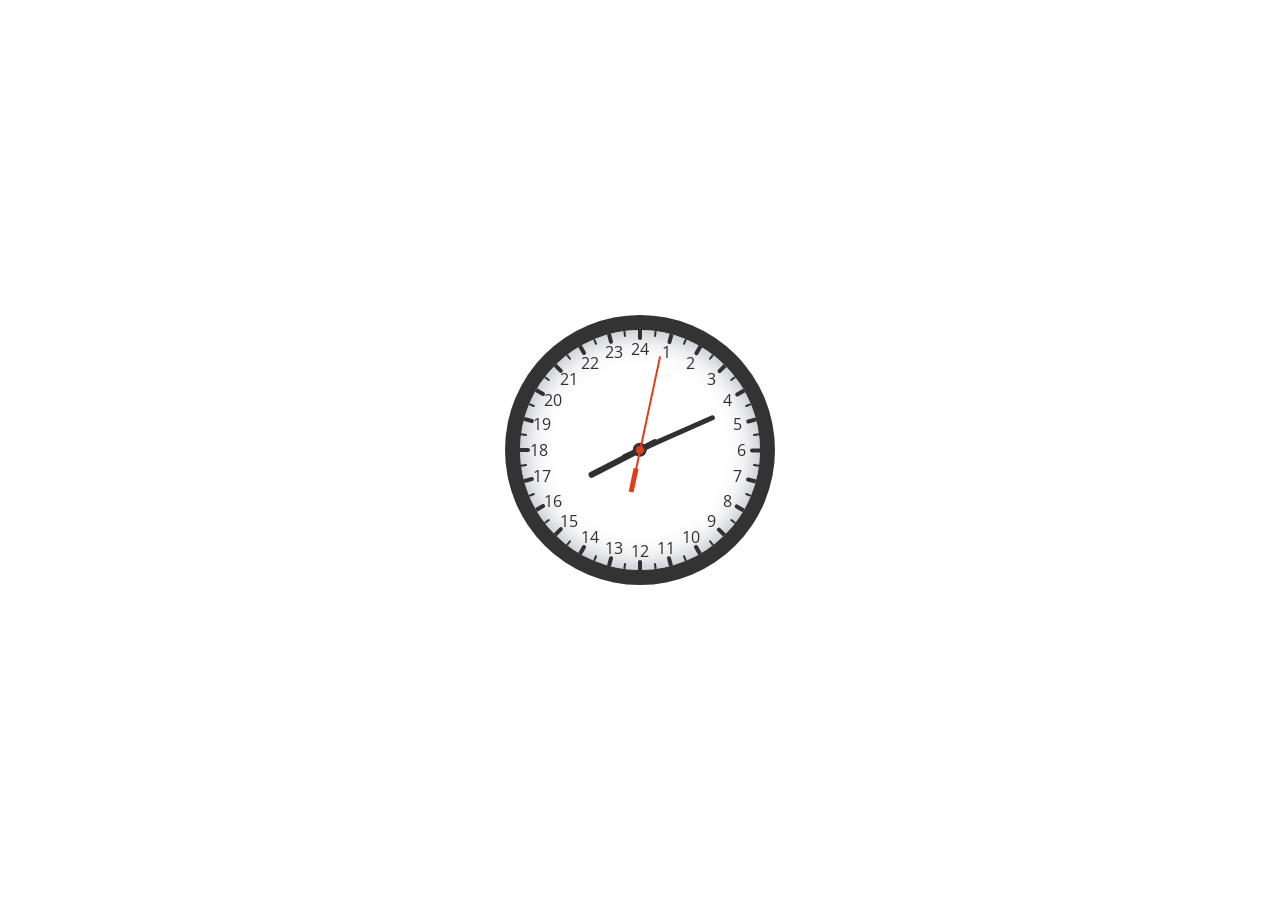
<file: Clock/index.html>
<!DOCTYPE html>
<html lang="en">
  <head>
    <meta charset="UTF-8" />
    <meta http-equiv="X-UA-Compatible" content="IE=edge" />
    <meta name="viewport" content="width=device-width, initial-scale=1.0" />
    <link rel="stylesheet" href="styles.css" />
    <script src="script.js" defer></script>
    <title>Za Absolute Clock!</title>
  </head>
  <body>
    <div class="clock-body">
      <div class="hours"></div>
      <div class="disc disc-top"></div>
      <div class="disc disc-bottom"></div>
      <div class="hand second"></div>
      <div class="hand minute"></div>
      <div class="hand hour"></div>
    </div>
  </body>
</html>
</file>
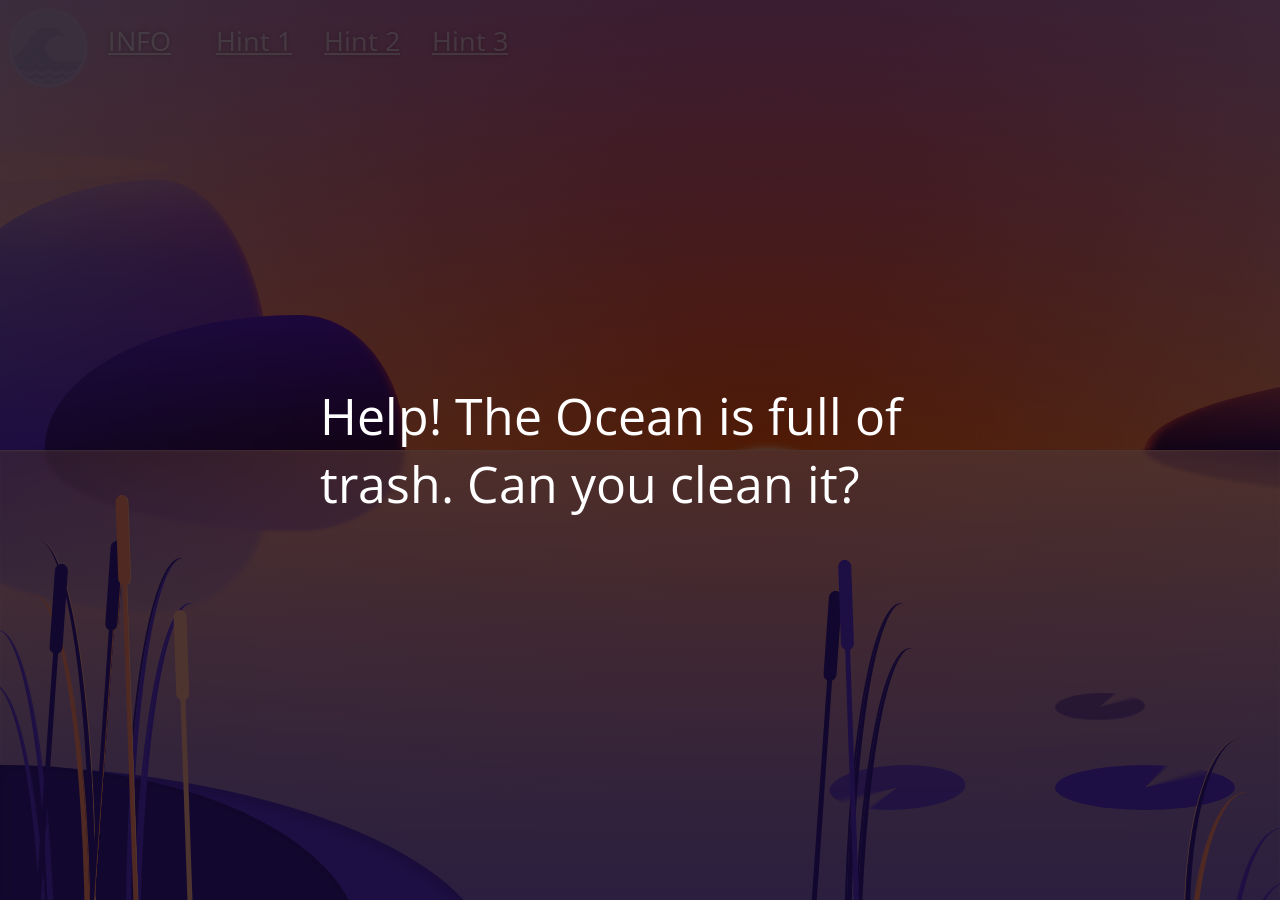
<file: Ocean/index.html>
<!DOCTYPE html>
<html lang="en">
  <head>
    <meta charset="UTF-8" />
    <meta http-equiv="X-UA-Compatible" content="IE=edge" />
    <meta name="viewport" content="width=device-width, initial-scale=1.0" />
    <link rel="preconnect" href="https://fonts.googleapis.com" />
    <link rel="preconnect" href="https://fonts.gstatic.com" crossorigin />
    <link
      href="https://fonts.googleapis.com/css2?family=Montserrat:wght@300;400;500;600;700;800;900&family=Open+Sans:wght@700&display=swap"
      rel="stylesheet"
    />
    <link rel="stylesheet" href="styles.css" />
    <script src="script.js" defer></script>
    <title>Ocean Life</title>
  </head>
  <body>
    <div class="logo"></div>
    <h3 class="trash-collected"></h1>
<div id="overlay" onclick="off()">
  <div id="text">Help! The Ocean is full of trash. Can you clean it?</div>
</div>
    <a href="#" class="tip info" onclick="on()">INFO</a>
    <a href="#" class="tip hint1">
      Hint 1
      <span class="tipText--bottom tipText">Text goes here!</span>
    </a>
    <a href="#" class="tip hint2">
      Hint 2
      <span class="tipText--bottom tipText">Text goes here!</span>
    </a>
    <a href="#" class="tip hint3">
      Hint 3
      <span class="tipText--bottom tipText">Text goes here!</span>
    </a>
    <h1 class="money"></h1>
    <div class="landscape">
      <div class="mountain"></div>
      <div class="mountain mountain-2"></div>
      <div class="mountain mountain-3"></div>
      <div class="sun-container sun-container-1"></div>
      <div class="sun-container">
        <div class="sun"></div>
      </div>
      <div class="cloud"></div>
      <div class="cloud cloud-1"></div>
      <div class="sun-container sun-container-reflection">
        <div class="sun"></div>
      </div>
      <div class="light"></div>
      <div class="light light-1"></div>
      <div class="light light-2"></div>
      <div class="light light-3"></div>
      <div class="light light-4"></div>
      <div class="light light-5"></div>
      <div class="light light-6"></div>
      <div class="light light-7"></div>
      <div class="water"></div>
      <div class="splash"></div>
      <div class="splash delay-1"></div>
      <div class="splash delay-2"></div>
      <div class="splash splash-4 delay-2"></div>
      <div class="splash splash-4 delay-3"></div>
      <div class="splash splash-4 delay-4"></div>
      <div class="splash splash-stone delay-3"></div>
      <div class="splash splash-stone splash-4"></div>
      <div class="splash splash-stone splash-5"></div>
      <div class="lotus lotus-1"></div>
      <div class="lotus lotus-2"></div>
      <div class="lotus lotus-3"></div>
      <div class="trash-container"></div>
      <div class="front">
        <div class="stone"></div>
        <div class="grass"></div>
        <div class="grass grass-1"></div>
        <div class="grass grass-2"></div>
        <div class="reed"></div>
        <div class="reed reed-1"></div>
      </div>
    </div>
  </body>
</html>
</file>
<file: Clock/styles.css>
/* Many thanks to the creator Khalid Saifullah Fuad */
@import url("https://fonts.googleapis.com/css2?family=Open+Sans:wght@700&display=swap");

:root {
  --hand-width: 0.5rem;
  --sec-hand: 6rem;
  --min-hand: calc(var(--sec-hand) * 0.85);
  --hour-hand: calc(var(--sec-hand) * 0.6);
  --clr-red: hsl(11, 79%, 49%);
  --clr-dark: hsl(0, 0%, 19%);
}

* {
  margin: 0;
  padding: 0;
  box-sizing: border-box;
}

body {
  height: 100vh;
  width: 100vw;
  display: grid;
  place-items: center;
  font-family: "Open Sans", sans-serif;
}

.clock-body {
  height: 15rem;
  width: 15rem;
  border-radius: 50%;
  position: relative;
  box-shadow: inset 0px 0px 30px #a6a9b4, 0 0 0 15px #333;
}

.disc {
  width: 0.5rem;
  height: 0.5rem;
  background: var(--clr-red);
  border-radius: 50%;
  z-index: 2;
  position: absolute;
  top: 50%;
  left: 50%;
  z-index: 2;
  transform: translateX(-50%) translateY(-50%);
}

.disc-bottom {
  width: 0.9rem;
  height: 0.9rem;
  background: #333;
  z-index: 1;
}

.hand {
  background: var(--clr-dark);
  border-radius: 15px 15px 0 0;
  position: absolute;
  bottom: 50%;
  left: 50%;
  transform-origin: bottom;
  transition: all 0.05s;
  transition-timing-function: cubic-bezier(0.1, 2.7, 0.58, 1);
}

.second {
  background: var(--clr-red);
  width: 0.1rem;
  height: var(--sec-hand);
  transform: translateX(-50%) rotate(0deg);
  z-index: 2;
}

.second::before {
  content: "";
  height: 1.5rem;
  width: 0.1rem;
  background: var(--clr-red);
  position: absolute;
  top: 100%;
}

.second::after {
  content: "";
  height: 1.5rem;
  width: 0.3rem;
  background: var(--clr-red);
  position: absolute;
  top: 120%;
  transform: translateX(-35%);
}

.minute {
  height: var(--min-hand);
  width: 0.3rem;
  transform: translateX(-50%) rotate(0deg);
  background: var(--clr-dark);
}

.minute::after {
  content: "";
  height: 1.2rem;
  width: 0.3rem;
  background: var(--clr-dark);
  position: absolute;
  top: 100%;
  border-radius: 0px 0px 10px 10px;
}

.hour {
  height: var(--hour-hand);
  width: 0.4rem;
  background: var(--clr-dark);
  transform: translateX(-50%) rotate(0deg);
  z-index: -1;
}

.hour::after {
  content: "";
  height: 1.2rem;
  width: 0.4rem;
  background: var(--clr-dark);
  position: absolute;
  top: 100%;
  border-radius: 0px 0px 10px 10px;
}

.hour-number {
  position: absolute;
  left: 50%;
  height: 7.5rem;
  transform-origin: bottom;
  padding: 0.5rem;
  color: var(--clr-dark);
  user-select: none;
  font-size: 1rem;
}

.minute-bar {
  position: absolute;
  left: 50%;
  width: 1rem;
  height: 7.5rem;
  transform-origin: bottom;
  transform: rotate(20deg) translateX(-50%);
}

.hour-number::before,
.minute-bar::before {
  content: "";
  position: absolute;
  left: 50%;
  right: 50%;
  top: 0px;
  border-radius: 0px 0px 15px 15px;
  transform: translateX(-50%);
  background: var(--clr-dark);
}

.hour-number::before {
  height: 10px;
  width: 4px;
}

.minute-bar::before {
  height: 6px;
  width: 2px;
}
</file>
<file: Ocean/styles.css>
*,
*::before,
*::after {
  font-family: "Open Sans", sans-serif;
  user-select: none;
}

body {
  margin: 0;
}

.logo {
  z-index: 100;
  position: absolute;
  top: 0.5rem;
  left: 0.5rem;
  width: 5rem;
  height: 5rem;
  border-radius: 100%;
  overflow: hidden;
}

.logo::before {
  content: "!";
  background: url(imgs/team-seas-logo.png);
  position: absolute;
  width: 100%;
  height: 100%;
  background-size: cover;
}

.logo::after {
  content: "";
  position: absolute;
  background-color: hsla(290, 31%, 67%, 0.9);
  width: 200%;
  height: 200%;
  bottom: 0;
  left: -50%;
  border-radius: 35%;
  animation: waves 5s ease-in-out alternate infinite;
}

@keyframes waves {
  to {
    transform: translateY(-50%) rotate(540deg);
  }
}

.money {
  z-index: 100;
  font-size: 6vmin;
  position: absolute;
  bottom: 50vh;
  left: 50vmin;
  color: white;
  margin: 0;
  opacity: 50%;
  text-shadow: 0 0 5px hsla(0, 0%, 0%, 0.5);
}

.trash-container {
  position: absolute;
  width: 100%;
  height: 50vh;
  bottom: 0;
  left: 0;
}

.trash {
  position: absolute;
  opacity: 0.75;
  animation: bob 2s ease-in-out infinite alternate;
}

@keyframes bob {
  from {
    transform: rotate(var(--rotation)) translateY(1vh);
  }
  to {
    transform: rotate(calc(var(--rotation) + 10deg)) translateY(0);
  }
}

.trash-collected {
  z-index: 100;
  font-size: 3vmin;
  position: absolute;
  bottom: 90vh;
  right: 10vmin;
  color: white;
  margin: 0;
  opacity: 50%;
  text-shadow: 0 0 5px hsla(0, 0%, 0%, 0.5);
}

.fadeOut {
  animation: fadeOut 12s linear;
}

@keyframes fadeOut {
  from {
    opacity: 0.5;
  }
  to {
    opacity: 0;
  }
}

.tip {
  z-index: 100;
  font-size: 3vmin;
  color: white;
  margin: 0;
  opacity: 50%;
  text-shadow: 0 0 5px hsla(0, 0%, 0%, 0.5);
}

.hint1 {
  position: absolute;
  bottom: 93.5vh;
  left: 24vmin;
}

.hint2 {
  position: absolute;
  bottom: 93.5vh;
  left: 36vmin;
}

.hint3 {
  position: absolute;
  bottom: 93.5vh;
  left: 48vmin;
}

.info {
  position: absolute;
  bottom: 93.5vh;
  left: 12vmin;
}

/* CSS TOOLTIP */
.tipText {
  opacity: 0;
  pointer-events: none;
  visibility: hidden;
  z-index: 100;
  -webkit-transition: 0.3s ease-in-out;
  -moz-transition: 0.3s ease-in-out;
  -o-transition: 0.3s ease-in-out;
  transition: 0.3s;
}

.tip:hover .tipText {
  opacity: 1;
  visibility: visible;
}

.tipText {
  background-color: #222;
  background-color: rgba(0, 0, 0, 0.85);
  color: #fff;
  font-size: 2vmin;
  padding: 6px 10px;
  position: absolute;
  text-align: center;
  text-decoration: none;
  text-shadow: none;
  z-index: 100;
  -webkit-border-radius: 3px;
  -moz-border-radius: 3px;
  -o-border-radius: 3px;
  border-radius: 3px;
  -webkit-box-shadow: 0 2px 8px rgba(0, 0, 0, 0.2);
  -moz-box-shadow: 0 2px 8px rgba(0, 0, 0, 0.2);
  -o-box-shadow: 0 2px 8px rgba(0, 0, 0, 0.2);
  box-shadow: 0 2px 8px rgba(0, 0, 0, 0.2);
}

.tipText--bottom {
  top: 130%;
  left: 50%;
  margin-top: -10px;
  margin-left: -60px;
  width: 100px;
}

.tipText--bottom:after {
  border-bottom: 5px solid #222;
  border-left: 5px solid transparent;
  border-right: 5px solid transparent;
  top: -5px;
  left: 50%;
  margin-left: -5px;
}

.tip:hover .tipText--bottom {
  margin-top: 0;
}

#overlay {
  position: fixed;
  display: none;
  width: 100%;
  height: 100%;
  top: 0;
  left: 0;
  right: 0;
  bottom: 0;
  background-color: rgba(0, 0, 0, 0.692);
  z-index: 999;
  cursor: pointer;
}

#text {
  position: absolute;
  top: 50%;
  left: 50%;
  font-size: 50px;
  color: white;
  transform: translate(-50%, -50%);
  -ms-transform: translate(-50%, -50%);
}

/* CodePen CSS start */
:root {
  --v1: #be91c6;
  --v2: #8a65cc;
  --v3: #5e30d9;
  --transparentv3: #5e30d900;
  --v4: #3b1895;
  --s1: #fea798;
  --s2: #ff846e;
  --cloud: #fea798;
}

.landscape:after,
.landscape:before,
.landscape *,
.landscape *:after,
.landscape *:before {
  position: absolute;
}

.front {
  z-index: 1;
  bottom: 0;
  left: 0;
  right: 0;
}

.landscape {
  height: 100vh;
  background-image: linear-gradient(var(--v1), var(--s1), var(--v1));
  position: relative;
  z-index: 1;
  overflow: hidden;
}

.mountain {
  border-radius: 180% 80% 0% 0%/60vmin 60vmin 0% 0%;
  width: 40vmin;
  height: 30vmin;
  bottom: 50%;
  left: -10vmin;
  background: var(--s1);
  background-image: linear-gradient(var(--v1), var(--v2) 30%, var(--v3));
  box-shadow: inset -10px 0 10px -10px var(--s1);
}
.mountain:before {
  content: "";
  bottom: 0;
  width: inherit;
  height: inherit;
  background: inherit;
  border-radius: inherit;
  transform-origin: bottom center;
  transform: scaleX(1) scaleY(-0.6);
  filter: blur(3px);
}

.mountain-2 {
  left: 5vmin;
  height: 15vmin;
  width: 40vmin;
  box-shadow: inset -15px 0 10px -14px var(--s1);
  border-radius: 120% 50% 0% 0%/25vmin 25vmin 0% 0%;
  background-image: linear-gradient(var(--v3), var(--v4));
}

.mountain-3 {
  border-radius: 80% 0% 0 0/100% 100% 0 0;
  right: -85vmin;
  width: 100vmin;
  left: auto;
  height: 12vmin;
  color: var(--v3);
  background-image: linear-gradient(var(--s1), var(--v4));
  box-shadow: inset 15px 0 10px -10px var(--s1);
}

.mountain-3:after {
  content: "";
  border-radius: 60% 0 0 0/100% 0 0 0;
  background: inherit;
  width: 100%;
  height: 0;
  bottom: 0;
  right: 20%;
}

.lotus {
  width: 10vmin;
  height: 5vmin;
  background: conic-gradient(
    var(--v3) 0deg 40deg,
    var(--transparentv3) 50deg 70deg,
    var(--v3) 80deg
  );
  border-radius: 50%;
}

.lotus-1 {
  bottom: 10vmin;
  right: 5vmin;
  width: 20vmin;
}

.lotus-2 {
  bottom: 20vmin;
  right: 15vmin;
  height: 3vmin;
  transform: skew(-10deg);
  opacity: 0.5;
  mix-blend-mode: multiply;
}

.lotus-3 {
  bottom: 10vmin;
  right: 35vmin;
  transform: rotate(180deg) skew(-20deg);
  opacity: 0.8;
  width: 15vmin;
}

.cloud {
  width: 80vmin;
  height: 6vmin;
  background: currentcolor;
  color: var(--cloud);
  top: 24vmin;
  left: 20vmin;
  border-radius: 50%;
  box-shadow: 30vmin 0.5vmin 0 -1vmin currentcolor,
    -25vmin 0 0 -0.6vmin currentcolor;
  opacity: 0.3;
  transform: translate3d(-150vmin, 0, 0);
  -webkit-animation: clouds 120s infinite;
  animation: clouds 120s infinite;
  -webkit-animation-delay: -10s;
  animation-delay: -10s;
}

@-webkit-keyframes clouds {
  50% {
    transform: translate3d(0, 0, 0);
  }
  100% {
    transform: translate3d(150vmin, 0, 0);
  }
}

@keyframes clouds {
  50% {
    transform: translate3d(0, 0, 0);
  }
  100% {
    transform: translate3d(150vmin, 0, 0);
  }
}
.cloud-1 {
  left: 60vmin;
  top: 15vmin;
  opacity: 0.2;
  filter: blur(1px);
  -webkit-animation-delay: 0;
  animation-delay: 0;
  -webkit-animation-duration: 100s;
  animation-duration: 100s;
}

.water {
  top: 50%;
  bottom: 0;
  left: 0;
  right: 0;
  background: linear-gradient(#fea79855, var(--v2));
  overflow: hidden;
  box-shadow: inset 0 1px 4px -3px white;
}

.stone {
  bottom: -5vh;
  left: 0;
  height: 20vmin;
  width: 40vmin;
  background: var(--v4);
  box-shadow: inset 0 0 20px -5px rgba(0, 0, 0, 0.2);
  border-radius: 0% 200% 0 0/0% 200%;
}

.stone:after {
  content: "";
  background: var(--v3);
  width: 100%;
  height: 100%;
  right: -15%;
  border-radius: inherit;
  z-index: -1;
  transform: scaleX(1.3) skew(10deg);
  box-shadow: inset 0 0 20px -5px rgba(0, 0, 0, 0.4);
}

.grass {
  height: 40vmin;
  width: 10vmin;
  border-radius: 0 60% 0 0/0 100% 0 0;
  bottom: 0;
  border-right: 5px solid var(--v4);
  box-shadow: 1px 0 0 var(--s1);
  filter: drop-shadow(-0.5vmin 6vmin 0 var(--s2))
    drop-shadow(-4.5vmin 10vmin 0 var(--v3));
}

.grass-1 {
  left: 14vmin;
  bottom: -2vmin;
  transform: scaleX(-1);
  box-shadow: 2px 0 0 var(--v4);
  border-color: var(--v3);
  filter: drop-shadow(-1vmin 5vmin 0 var(--v3))
    drop-shadow(-80vmin 5vmin 0 var(--v4));
}

.grass-2 {
  right: 0;
  left: auto;
  height: 20vmin;
  bottom: -2vmin;
  transform: scaleX(-1);
}

.sun {
  background: white;
  border-radius: 50%;
  width: 20vmin;
  height: 20vmin;
  left: calc(60% - 10vmin);
  top: 100%;
  transform: translate3d(0, 0, 0);
  -webkit-animation: rise 20s infinite;
  animation: rise 20s infinite;
  box-shadow: 0 0 10px white;
}

.reed {
  height: 40vmin;
  width: 0.5vmin;
  bottom: 0;
  left: 10vmin;
  color: var(--v4);
  background: currentColor;
  transform-origin: bottom center;
  transform: rotate(4deg);
  box-shadow: inset -1px 0 0 var(--s2), -6vmin 3vmin 0 0, 80vmin 0 0 0;
  -webkit-animation: verticalise 20s infinite;
  animation: verticalise 20s infinite;
}

.reed-1 {
  color: var(--s2);
  left: 15vmin;
  height: 50vmin;
  bottom: -5vmin;
  transform: rotate(-2deg);
  -webkit-animation: verticalise-1 20s infinite;
  animation: verticalise-1 20s infinite;
  box-shadow: inset -1px 0 0 var(--s1), 6vmin 13vmin 0 0 var(--s1),
    80vmin 10vmin 0 0 var(--v3);
}

.reed:after {
  content: "";
  width: 1.5vmin;
  height: 10vmin;
  background: currentcolor;
  border-radius: 0.75vmin;
  top: 0;
  left: -0.5vmin;
  box-shadow: inherit;
}

@-webkit-keyframes verticalise {
  0%,
  10% {
    transform: rotate(4deg);
  }
  30%,
  70% {
    transform: rotate(0);
  }
}

@keyframes verticalise {
  0%,
  10% {
    transform: rotate(4deg);
  }
  30%,
  70% {
    transform: rotate(0);
  }
}
@-webkit-keyframes verticalise-1 {
  0%,
  10% {
    transform: rotate(-2deg);
  }
  45%,
  70% {
    transform: rotate(0) translateY(-6vmin);
  }
}
@keyframes verticalise-1 {
  0%,
  10% {
    transform: rotate(-2deg);
  }
  45%,
  70% {
    transform: rotate(0) translateY(-6vmin);
  }
}
@-webkit-keyframes rise {
  100% {
    transform: translate3d(0, -100vh, 20vmin);
  }
}
@keyframes rise {
  100% {
    transform: translate3d(0, -100vh, 20vmin);
  }
}
@-webkit-keyframes rise-reflection {
  30% {
    opacity: 0;
    transform: translate3d(0, 5vmin, 0);
  }
  100% {
    opacity: 0;
    transform: translate3d(0, 80vmin, 0);
  }
}
@keyframes rise-reflection {
  30% {
    opacity: 0;
    transform: translate3d(0, 5vmin, 0);
  }
  100% {
    opacity: 0;
    transform: translate3d(0, 80vmin, 0);
  }
}
.sun-container {
  overflow: hidden;
  width: 100%;
  height: 50%;
}

.sun-container-1:after {
  content: "";
  left: 0;
  right: 0;
  top: 0;
  bottom: 0;
  background: radial-gradient(circle at 60% 100%, var(--s2), transparent);
  -webkit-animation: fade 20s infinite;
  animation: fade 20s infinite;
  mix-blend-mode: color-burn;
}

@-webkit-keyframes fade {
  10% {
    opacity: 1;
  }
  30%,
  70% {
    opacity: 0;
  }
}

@keyframes fade {
  10% {
    opacity: 1;
  }
  30%,
  70% {
    opacity: 0;
  }
}
.sun-container-reflection {
  top: 50%;
  background: radial-gradient(circle at 60% 0%, var(--s2), transparent);
}

.sun-container-reflection .sun {
  background: linear-gradient(white, rgba(255, 255, 255, 0));
  box-shadow: none;
  filter: blur(5px);
  opacity: 1;
  top: 0;
  transform: translate3d(0, -20vmin, 0);
  -webkit-animation-name: rise-reflection;
  animation-name: rise-reflection;
}

.light {
  height: 0.5vmin;
  width: 20vmin;
  background: white;
  left: 20%;
  right: 0;
  margin: auto;
  top: calc(50% + 1vmin);
  -webkit-animation: light 20s infinite;
  animation: light 20s infinite;
  opacity: 0;
  transform: scaleX(0.1) translate3d(0%, 0, 0);
  border-radius: 0.25vh;
  filter: blur(1px);
}

@-webkit-keyframes light {
  5% {
    opacity: 1;
    transform: scaleX(1);
  }
  10% {
    opacity: 0.6;
    transform: scaleX(1) translate3d(5%, 0, 0);
  }
  15% {
    opacity: 0.6;
    transform: scaleX(1) translate3d(-5%, 0, 0);
  }
  20% {
    opacity: 0;
    transform: scaleX(0.1) translate3d(0, 0, 0);
  }
}
@keyframes light {
  5% {
    opacity: 1;
    transform: scaleX(1);
  }
  10% {
    opacity: 0.6;
    transform: scaleX(1) translate3d(5%, 0, 0);
  }
  15% {
    opacity: 0.6;
    transform: scaleX(1) translate3d(-5%, 0, 0);
  }
  20% {
    opacity: 0;
    transform: scaleX(0.1) translate3d(0, 0, 0);
  }
}
.light-1 {
  top: calc(50% + 2vmin);
  -webkit-animation-delay: 0.5s;
  animation-delay: 0.5s;
}

.light-2 {
  top: calc(50% + 3vmin);
  width: 18vmin;
  -webkit-animation-delay: 1s;
  animation-delay: 1s;
}

.light-3 {
  top: calc(50% + 4vmin);
  width: 18vmin;
  -webkit-animation-delay: 1.5s;
  animation-delay: 1.5s;
}

.light-4 {
  top: calc(50% + 5vmin);
  width: 16vmin;
  -webkit-animation-delay: 2s;
  animation-delay: 2s;
}

.light-5 {
  top: calc(50% + 8vmin);
  width: 14vmin;
  -webkit-animation-delay: 2.5s;
  animation-delay: 2.5s;
}

.light-6 {
  top: calc(50% + 9vmin);
  width: 10vmin;
  -webkit-animation-delay: 3s;
  animation-delay: 3s;
}

.light-7 {
  top: calc(50% + 7vmin);
  width: 12vmin;
  -webkit-animation-delay: 3.5s;
  animation-delay: 3.5s;
}

.splash {
  width: 8vmin;
  height: 3vmin;
  border: 2px solid var(--s1);
  box-shadow: 0 0 2px var(--s1);
  border-radius: 50%;
  bottom: 5vmin;
  left: 70%;
  -webkit-animation: splash 9s infinite;
  animation: splash 9s infinite;
  transform: scale(0);
}

.splash-stone {
  bottom: 15vh;
  left: -3vmin;
  height: 10vmin;
  width: 30vmin;
}

.splash-4 {
  bottom: 5vmin;
  left: auto;
  bottom: 15vmin;
  right: -2vmin;
}

@-webkit-keyframes splash {
  50%,
  100% {
    transform: scale(1);
    opacity: 0;
  }
}

@keyframes splash {
  50%,
  100% {
    transform: scale(1);
    opacity: 0;
  }
}
.delay-1 {
  -webkit-animation-delay: 1s;
  animation-delay: 1s;
}

.delay-2 {
  -webkit-animation-delay: 2s;
  animation-delay: 2s;
}

.delay-3 {
  -webkit-animation-delay: 3s;
  animation-delay: 3s;
}

.delay-4 {
  -webkit-animation-delay: 4s;
  animation-delay: 4s;
}

.delay-5 {
  -webkit-animation-delay: 5s;
  animation-delay: 5s;
}

.delay-6 {
  -webkit-animation-delay: 6s;
  animation-delay: 6s;
}
</file>
